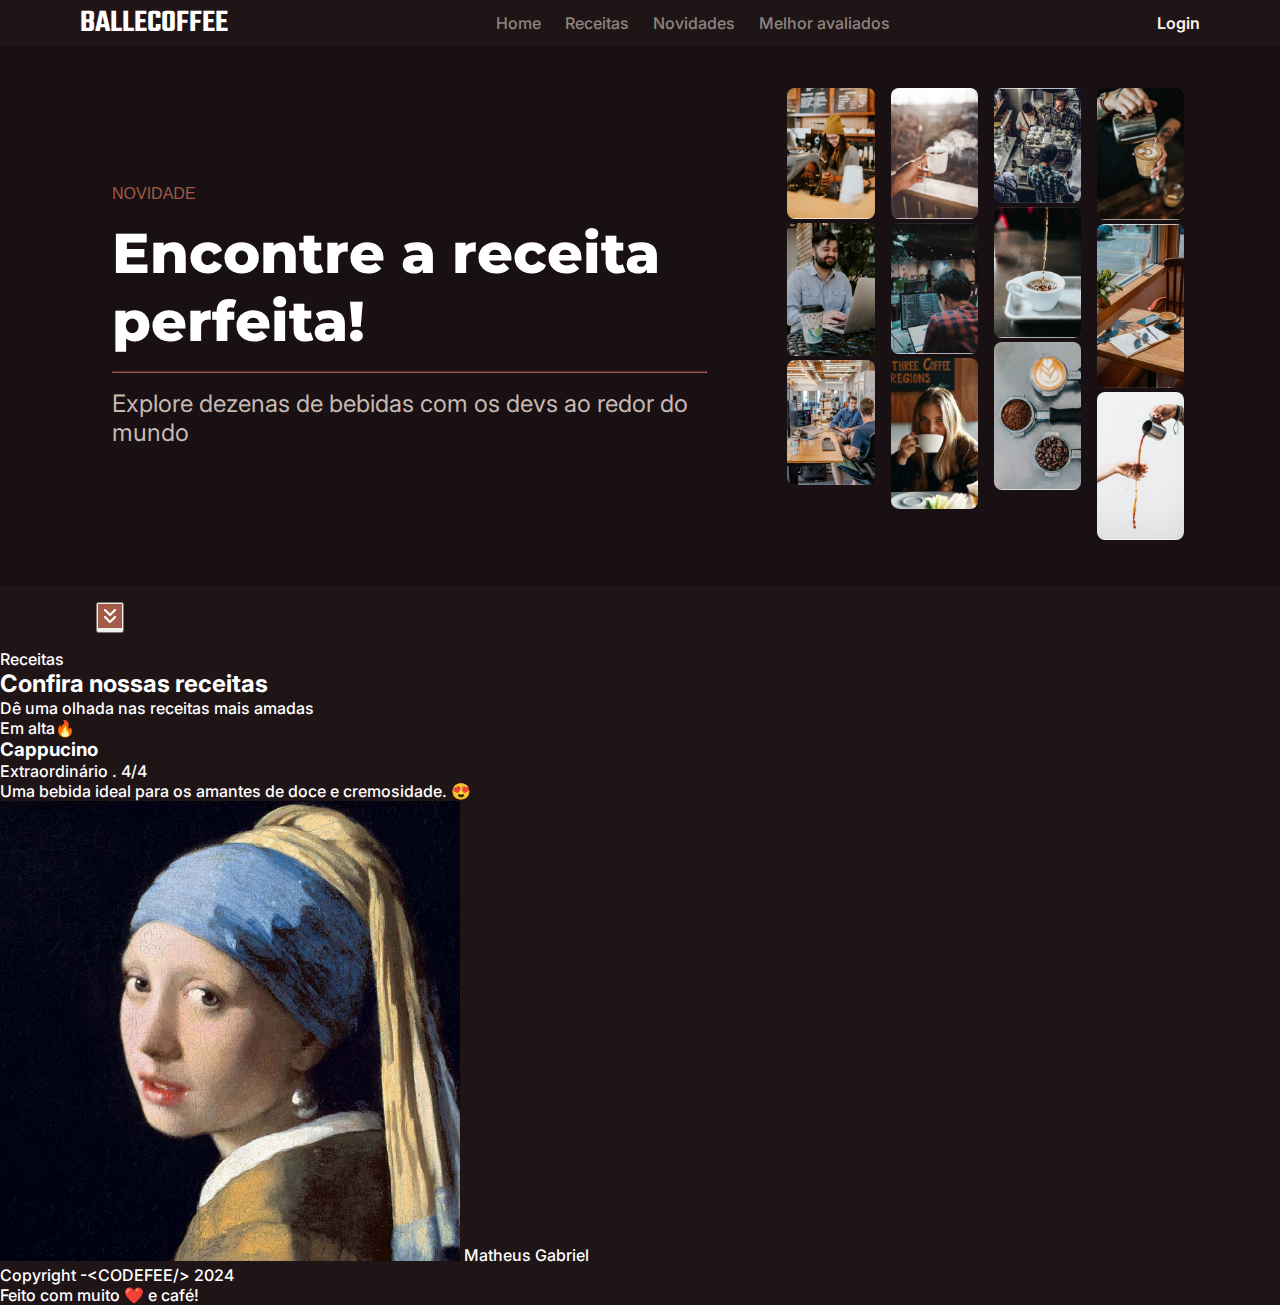
<file: index.html>
<!DOCTYPE html>
<html lang="pt-br">
<head>
    <meta charset="UTF-8">
    <meta name="viewport" content="width=device-width, initial-scale=1.0">
    <title>Google</title>
    <link rel="stylesheet" href="style.css">
</head>
<body>
    <header>
        <nav>
            <span class="logo">Ballecoffee</span>
            <ul class="menu">
                <li><a>Home</a></li>
                <li><a>Receitas</a></li>
                <li><a>Novidades</a></li>
                <li><a>Melhor avaliados</a></li>
            </ul>
               <a class="login">Login</a>
        </nav>
    </header>

    <main>
        <div class="principal">
        <section class="hero">
            <header class="hero-conteudo">
            <span class="destaque marrom">Novidade</span>
            <h1>Encontre a receita perfeita!</h1>
            <hr/>
            <h2 class="hero-subtitulo">Explore dezenas de bebidas com os devs ao redor do mundo</h2>
            </header>
            <div class="hero-imagens-container">
            <figure><img src="assets/1.jpg"></figure>
            <figure><img src="assets/2.jpg"></figure>
            <figure><img src="assets/3.jpg"></figure>
            <figure><img src="assets/4.jpg"></figure>
            <figure><img src="assets/5.jpg"></figure>
            <figure><img src="assets/6.jpg"></figure>
            <figure><img src="assets/7.jpg"></figure>
            <figure><img src="assets/8.jpg"></figure>
            <figure><img src="assets/9.jpg"></figure>
            <figure><img src="assets/10.jpg"></figure>
            <figure><img src="assets/11.jpg"></figure>
            <figure><img src="assets/12.jpg"></figure>
            </div>
        </section>
        </div>
        <section class="botao-container">
            <button type="button">
                <img src="assets/chevrons-down.jpg">
            </button>
        </section>
      <section>
        <header>
            <span>Receitas</span>
            <h2>Confira nossas receitas</h2>
            <p>Dê uma olhada nas receitas mais amadas</p>
        </header>
        <div>
            <div>
                <header>
                    <div>
                    <span>Em alta🔥</span>
                    <h3>Cappucino</h3>
                    </div>
                    <p>Extraordinário . 4/4</p>
                </header>
                <p>Uma bebida ideal para os amantes de doce e cremosidade. 😍</p>
                <div>
                    <img src="assets/173155250.png">
                    <span>Matheus Gabriel</span>
                </div>
            </div>
        </div>

      </section>

    </main>

    <footer>
        <p>Copyright -&lt;CODEFEE/&gt; 2024</p>
        <p>Feito com muito ❤️ e café!</p>
    </footer>
</body>
</html>
</file>
<file: style.css>
@import url('https://fonts.googleapis.com/css2?family=Epilogue:ital,wght@0,100..900;1,100..900&family=Inter:ital,opsz,wght@0,14..32,100..900;1,14..32,100..900&family=Montserrat:ital,wght@0,100..900;1,100..900&family=Poppins:ital,wght@0,100;0,200;0,300;0,400;0,500;0,600;0,700;0,800;0,900;1,100;1,200;1,300;1,400;1,500;1,600;1,700;1,800;1,900&family=Roboto:ital,wght@0,100;0,300;0,400;0,500;0,700;0,900;1,100;1,300;1,400;1,500;1,700;1,900&family=Teko:wght@300..700&display=swap');

* {
    margin: 0;
    padding: 0;
    box-sizing: border-box;
}

body{
    background-color: #1F1517;
    color: #FFFF;
}

html{
    font-family: Inter, sans-serif;
    font-weight: 500;
}

a{
    text-decoration: none;
}
ul{
    list-style: none;
}

nav{
    max-width: 1120px;
    margin: auto;
    padding: 1.5rem- 10rem;

    display: flex;
    flex-direction: row;
    justify-content: space-between;
    align-items: center;
}

.logo{
    font-family: Teko;
    font-size: 2rem;
    font-weight: 600;
    color: #FFFF;
    text-transform: uppercase;
}

.menu{
    display: flex;
    flex-direction: row;
    gap: 1.5rem;
    color: #FFF2E780;
}

.login{
    color: #FFF2E7;
    font-weight: 600;
}

main{
    display: flex;
    flex-direction: column;
}

.principal{
    background: #181012;
}

.hero{
    background: #181012;
    max-width: 1120px;
    height: 60vh;
    display: flex;
    flex-direction: row;
    justify-content: space-between;
    align-items: center;
    gap: 6rem;

    padding: 0rem 2rem;
    margin: auto;

    overflow: clip;
}

.hero-conteudo{
    display: flex;
    flex-direction: column;
    gap: 1rem;
}

.destaque{
    font-family: Arial, Helvetica, sans-serif;
    font-size: 1rem;
    font-weight: 500;
    text-transform: uppercase;
}

.marrom{
    color: #A45A49;
}

h1{
    font-family: Montserrat;
    font-size: 3.5rem;
    font-weight: 800;
}

hr{
    border-color: #A45A49;
}

.hero-subtitulo{
    color: #C7BAB3;
    font-family: Inter;
    font-size: 1.5rem;
    font-weight: 400;
}

.hero-imagens-container{
   max-width: 45%;
   column-count: 4;
   column-gap: 1rem;
   margin: -1rem;
}


.hero-imagens-container > figure > img{
   width: 100%;
   border-radius: 0.5rem;

}

.botao-container{
   width: 100%;
   max-width: 1120px;
   padding: 1rem;
   margin: auto;
   transform: translate("0,-50%");
}

.button{
    border: none;
    padding: 1rem;
    border-radius: 0.5rem;
    background: #A45A49;
}
</file>
